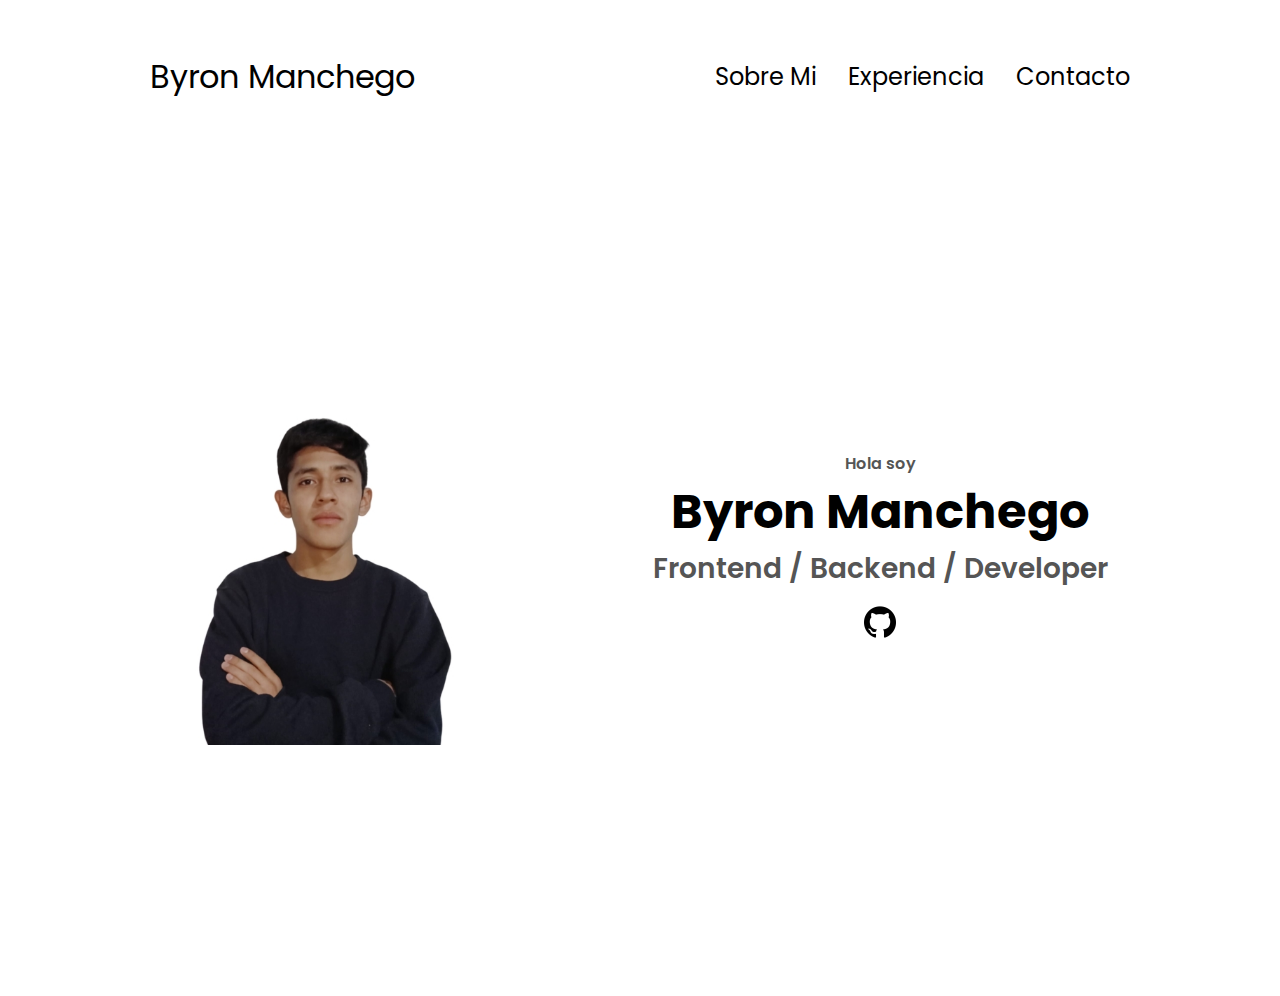
<file: index.html>
<!DOCTYPE html>
<html lang="en">
  <head>
    <meta charset="UTF-8" />
    <meta http-equiv="X-UA-Compatible" content="IE=edge" />
    <meta name="viewport" content="width=device-width, initial-scale=1.0" />
    <title>Tarea - S7</title>
    <link rel="stylesheet" href="style.css" />
    <link rel="stylesheet" href="mediaqueries.css" />
  </head>
  <body>
    <nav id="desktop-nav">
      <div class="logo">Byron Manchego</div>
      <div>
        <ul class="nav-links">
          <li><a href="/sobremi.html">Sobre Mi</a></li>
          <li><a href="/experiencia.html">Experiencia</a></li>
          <li><a href="/contacto.html">Contacto</a></li>
        </ul>
      </div>
    </nav>
    <nav id="hamburger-nav">
      <div class="logo">Byron Manchego</div>
      <div class="hamburger-menu">
        <div class="hamburger-icon" onclick="toggleMenu()">
          <span></span>
          <span></span>
          <span></span>
        </div>
        <div class="menu-links">
          <li><a href="/sobremi.html" onclick="toggleMenu()">Sobre mi</a></li>
          <li><a href="/experiencia.html" onclick="toggleMenu()">Experiencia</a></li>
          <li><a href="/contacto.html" onclick="toggleMenu()">Contacto</a></li>
        </div>
      </div>
    </nav>
    <section id="profile">
      <div class="section__pic-container">
        <img src="./assets/foto.jpg" alt="byron" />
      </div>
      <div class="section__text">
        <p class="section__text__p1">Hola soy</p>
        <h1 class="title">Byron Manchego</h1>
        <p class="section__text__p2">Frontend / Backend /  Developer</p>

        <div id="socials-container">
          <img
            src="./assets/github.png"
            alt="My Github profile"
            class="icon"
            onclick="location.href='https://github.com/ByronMG'"
          />
        </div>
      </div>
    </section>
    <script src="script.js"></script>
  </body>
</html>
</file>
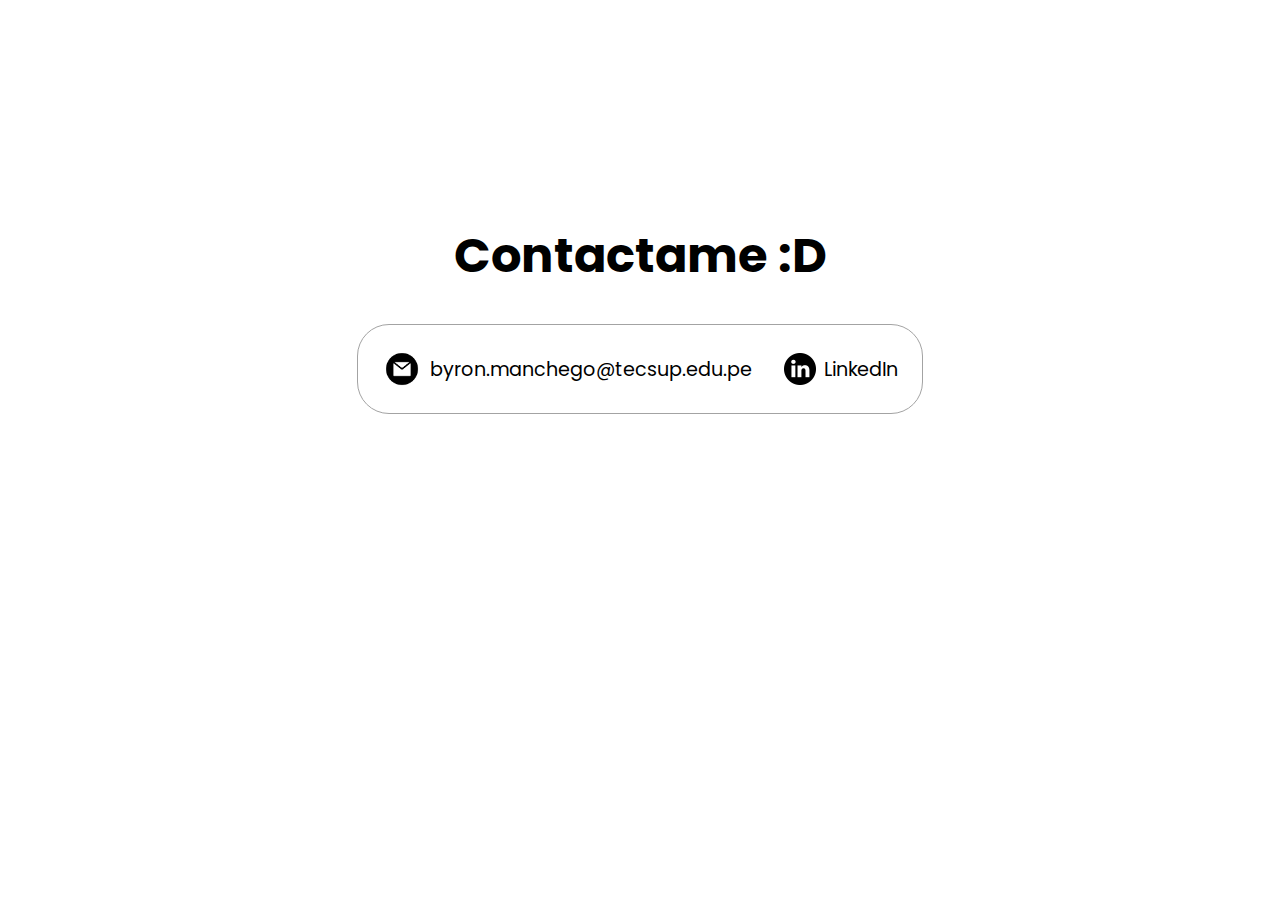
<file: contacto.html>
<!DOCTYPE html>
<html lang="en">
<head>
    <meta charset="UTF-8">
    <meta name="viewport" content="width=device-width, initial-scale=1.0">
    <link rel="stylesheet" href="style.css">
    <title>Contacto</title>
</head>
<body>
</section>
<section id="contact">
  <h1 class="title">Contactame :D</h1>
  <div class="contact-info-upper-container">
    <div class="contact-info-container">
      <img
        src="./assets/email.png"
        alt="Email icon"
        class="icon contact-icon email-icon"
      />
      <p><a href="mailto:examplemail@gmail.com">byron.manchego@tecsup.edu.pe</a></p>
    </div>
    <div class="contact-info-container">
      <img
        src="./assets/linkedin.png"
        alt="LinkedIn icon"
        class="icon contact-icon"
      />
      <p><a href="https://www.linkedin.com">LinkedIn</a></p>
    </div>
  </div>
</section>
</body>
</html>
</file>
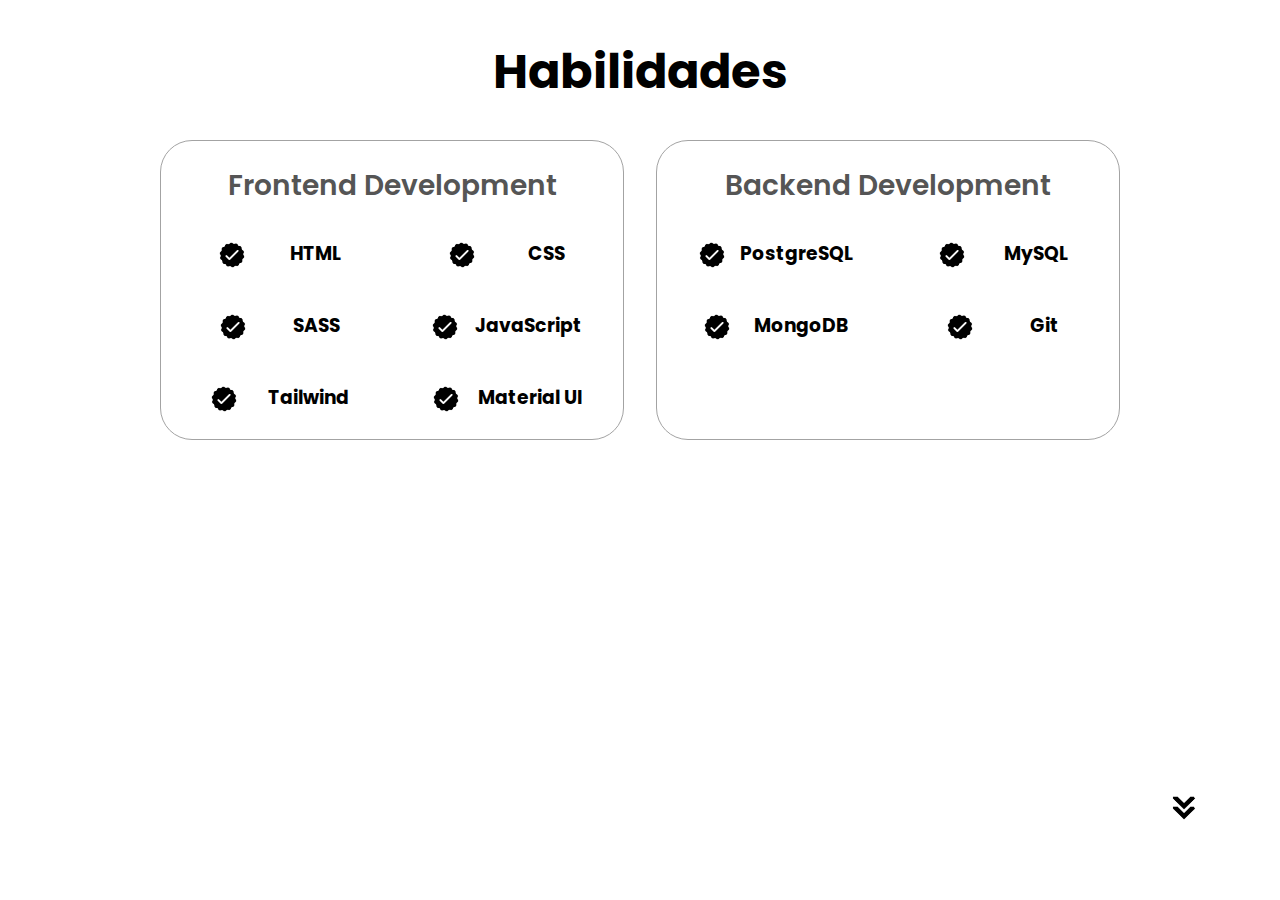
<file: experiencia.html>
<!DOCTYPE html>
<html lang="en">
<head>
    <meta charset="UTF-8">
    <meta name="viewport" content="width=device-width, initial-scale=1.0">
    <link rel="stylesheet" href="style.css">
    <title>Experiencia</title>
</head>
<body>
</section>
<section id="experience">
  <h1 class="title">Habilidades</h1>
  <div class="experience-details-container">
    <div class="about-containers">
      <div class="details-container">
        <h2 class="experience-sub-title">Frontend Development</h2>
        <div class="article-container">
          <article>
            <img
              src="./assets/checkmark.png"
              alt="Experience icon"
              class="icon"
            />
            <div>
              <h3>HTML</h3>
            </div>
          </article>
          <article>
            <img
              src="./assets/checkmark.png"
              alt="Experience icon"
              class="icon"
            />
            <div>
              <h3>CSS</h3>
            </div>
          </article>
          <article>
            <img
              src="./assets/checkmark.png"
              alt="Experience icon"
              class="icon"
            />
            <div>
              <h3>SASS</h3>
            </div>
          </article>
          <article>
            <img
              src="./assets/checkmark.png"
              alt="Experience icon"
              class="icon"
            />
            <div>
              <h3>JavaScript</h3>
            </div>
          </article>
          <article>
            <img
              src="./assets/checkmark.png"
              alt="Experience icon"
              class="icon"
            />
            <div>
              <h3>Tailwind</h3>
            </div>
          </article>
          <article>
            <img
              src="./assets/checkmark.png"
              alt="Experience icon"
              class="icon"
            />
            <div>
              <h3>Material UI</h3>
            </div>
          </article>
        </div>
      </div>
      <div class="details-container">
        <h2 class="experience-sub-title">Backend Development</h2>
        <div class="article-container">
          <article>
            <img
              src="./assets/checkmark.png"
              alt="Experience icon"
              class="icon"
            />
            <div>
              <h3>PostgreSQL</h3>
            </div>
          </article>
          <article>
            <img
              src="./assets/checkmark.png"
              alt="Experience icon"
              class="icon"
            />
            <div>
              <h3>MySQL</h3>
            </div>
          </article>
          <article>
            <img
              src="./assets/checkmark.png"
              alt="Experience icon"
              class="icon"
            />
            <div>
              <h3>MongoDB</h3>
            </div>
          </article>
          <article>
            <img
              src="./assets/checkmark.png"
              alt="Experience icon"
              class="icon"
            />
            <div>
              <h3>Git</h3>
            </div>
          </article>
        </div>
      </div>
    </div>
  </div>
  <img
    src="./assets/arrow.png"
    alt="Arrow icon"
    class="icon arrow"
    onclick="location.href='./#projects'"
  />

</body>
</html>
</file>
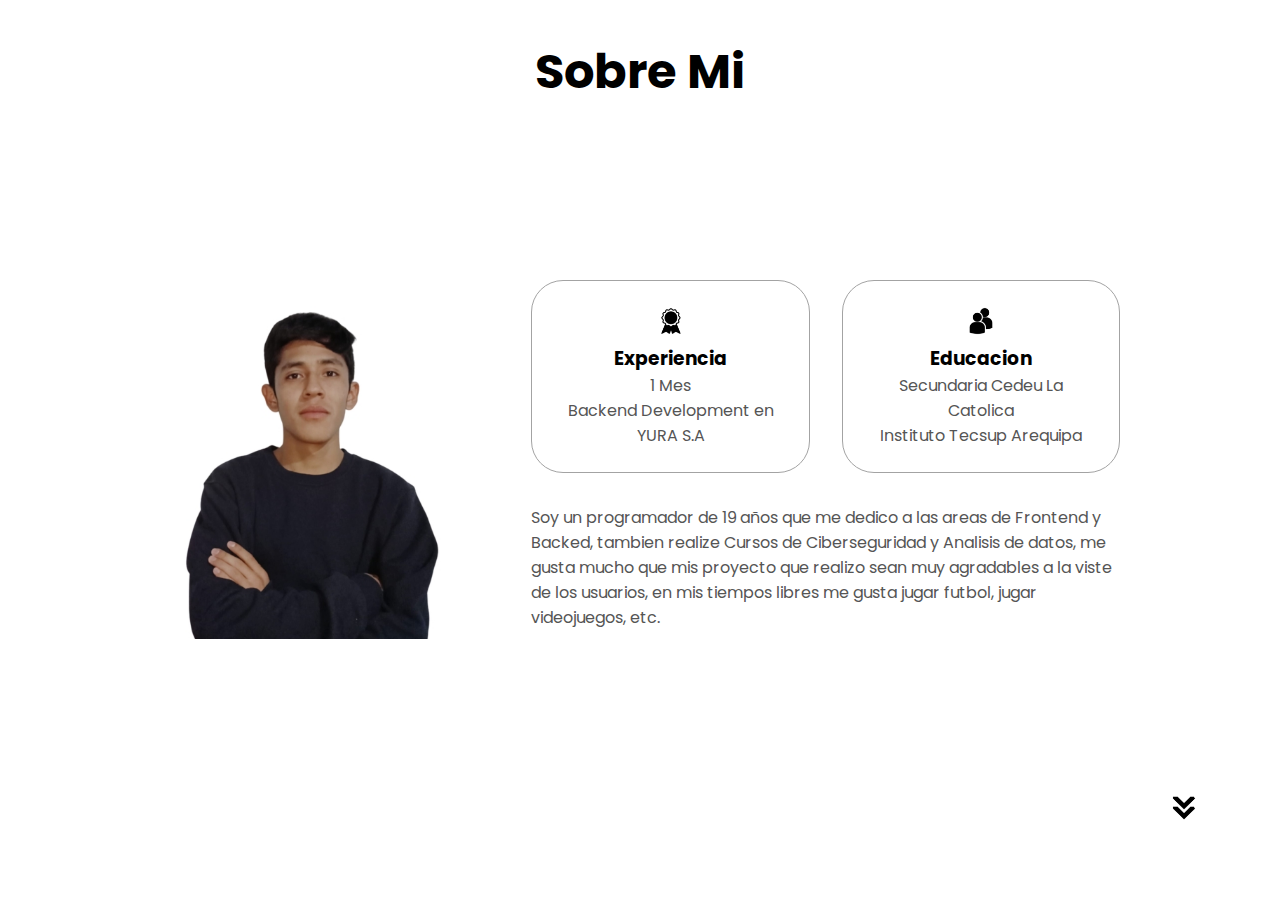
<file: sobremi.html>
<!DOCTYPE html>
<html lang="en">
<head>
    <meta charset="UTF-8">
    <meta name="viewport" content="width=device-width, initial-scale=1.0">
    <link rel="stylesheet" href="mediaqueries.css" />

    <link rel="stylesheet" href="style.css">
    <title>Sobre Mi</title>
</head>
<body>
    <section id="about">
        <h1 class="title">Sobre Mi</h1>
        <div class="section-container">
          <div class="section__pic-container">
            <img
              src="assets/foto.jpg"
              alt="Profile picture"
              class="about-pic"
            />
          </div>
          <div class="about-details-container">
            <div class="about-containers">
              <div class="details-container">
                <img
                  src="./assets/experience.png"
                  alt="Experience icon"
                  class="icon"
                />
                <h3>Experiencia</h3>
                <p>1 Mes <br />Backend Development en YURA S.A</p>
              </div>
              <div class="details-container">
                <img
                  src="./assets/education.png"
                  alt="Education icon"
                  class="icon"
                />
                <h3>Educacion</h3>
                <p>Secundaria Cedeu La Catolica<br />Instituto Tecsup Arequipa</p>
              </div>
            </div>
            <div class="text-container">
              <p>
                Soy un programador de 19 años que me dedico a las areas de Frontend y Backed, tambien
                realize Cursos de Ciberseguridad y Analisis de datos, me gusta mucho que
                mis proyecto que realizo sean muy agradables a la viste de los usuarios,
                en mis tiempos libres me gusta jugar futbol, jugar videojuegos, etc.
              </p>
            </div>
          </div>
        </div>
        <img
          src="./assets/arrow.png"
          alt="Arrow icon"
          class="icon arrow"
          onclick="location.href='./#experience'"
        />
</body>
</html>
</file>
<file: style.css>
/* GENERAL */

@import url("https://fonts.googleapis.com/css2?family=Poppins:wght@300;400;500;600&display=swap");

* {
  margin: 0;
  padding: 0;
}

body {
  font-family: "Poppins", sans-serif;
}

html {
  scroll-behavior: smooth;
}

p {
  color: rgb(85, 85, 85);
}

/* TRANSITION */

a,
.btn {
  transition: all 300ms ease;
}

/* DESKTOP NAV */

nav,
.nav-links {
  display: flex;
}

nav {
  justify-content: space-around;
  align-items: center;
  height: 17vh;
}

.nav-links {
  gap: 2rem;
  list-style: none;
  font-size: 1.5rem;
}

a {
  color: black;
  text-decoration: none;
  text-decoration-color: white;
}

a:hover {
  color: grey;
  text-decoration: underline;
  text-underline-offset: 1rem;
  text-decoration-color: rgb(181, 181, 181);
}

.logo {
  font-size: 2rem;
}

.logo:hover {
  cursor: default;
}

/* HAMBURGER MENU */

#hamburger-nav {
  display: none;
}

.hamburger-menu {
  position: relative;
  display: inline-block;
}

.hamburger-icon {
  display: flex;
  flex-direction: column;
  justify-content: space-between;
  height: 24px;
  width: 30px;
  cursor: pointer;
}

.hamburger-icon span {
  width: 100%;
  height: 2px;
  background-color: black;
  transition: all 0.3 ease-in-out;
}

.menu-links {
  position: absolute;
  top: 100%;
  right: 0;
  background-color: white;
  width: fit-content;
  max-height: 0;
  overflow: hidden;
  transition: all 0.3 ease-in-out;
}

.menu-links a {
  display: block;
  padding: 10px;
  text-align: center;
  font-size: 1.5rem;
  color: black;
  text-decoration: none;
  transition: all 0.3 ease-in-out;
}

.menu-links li {
  list-style: none;
}

.menu-links.open {
  max-height: 300px;
}

.hamburger-icon.open span:first-child {
  transform: rotate(45deg) translate(10px, 5px);
}

.hamburger-icon.open span:nth-child(2) {
  opacity: 0;
}

.hamburger-icon.open span:last-child {
  transform: rotate(-45deg) translate(10px, -5px);
}

.hamburger-icon span:first-child {
  transform: none;
}

.hamburger-icon span:first-child {
  opacity: 1;
}

.hamburger-icon span:first-child {
  transform: none;
}

/* SECTIONS */

section {
  padding-top: 4vh;
  height: 96vh;
  margin: 0 10rem;
  box-sizing: border-box;
  min-height: fit-content;
}

.section-container {
  display: flex;
}

/* PROFILE SECTION */

#profile {
  display: flex;
  justify-content: center;
  gap: 5rem;
  height: 80vh;
}

.section__pic-container {
  display: flex;
  height: 400px;
  width: 400px;
  margin: auto 0;
}

.section__text {
  align-self: center;
  text-align: center;
}

.section__text p {
  font-weight: 600;
}

.section__text__p1 {
  text-align: center;
}

.section__text__p2 {
  font-size: 1.75rem;
  margin-bottom: 1rem;
}

.title {
  font-size: 3rem;
  text-align: center;
}

#socials-container {
  display: flex;
  justify-content: center;
  margin-top: 1rem;
  gap: 1rem;
}

/* ICONS */

.icon {
  cursor: pointer;
  height: 2rem;
}

/* BUTTONS */

.btn-container {
  display: flex;
  justify-content: center;
  gap: 1rem;
}

.btn {
  font-weight: 600;
  transition: all 300ms ease;
  padding: 1rem;
  width: 8rem;
  border-radius: 2rem;
}

.btn-color-1,
.btn-color-2 {
  border: rgb(53, 53, 53) 0.1rem solid;
}

.btn-color-1:hover,
.btn-color-2:hover {
  cursor: pointer;
}

.btn-color-1,
.btn-color-2:hover {
  background: rgb(53, 53, 53);
  color: white;
}

.btn-color-1:hover {
  background: rgb(0, 0, 0);
}

.btn-color-2 {
  background: none;
}

.btn-color-2:hover {
  border: rgb(255, 255, 255) 0.1rem solid;
}

.btn-container {
  gap: 1rem;
}

/* ABOUT SECTION */

#about {
  position: relative;
}

.about-containers {
  gap: 2rem;
  margin-bottom: 2rem;
  margin-top: 2rem;
}

.about-details-container {
  justify-content: center;
  flex-direction: column;
}

.about-containers,
.about-details-container {
  display: flex;
}

.about-pic {
  border-radius: 2rem;
}

.arrow {
  position: absolute;
  right: -5rem;
  bottom: 2.5rem;
}

.details-container {
  padding: 1.5rem;
  flex: 1;
  background: white;
  border-radius: 2rem;
  border: rgb(53, 53, 53) 0.1rem solid;
  border-color: rgb(163, 163, 163);
  text-align: center;
}

.section-container {
  gap: 4rem;
  height: 80%;
}

.section__pic-container {
  height: 400px;
  width: 400px;
  margin: auto 0;
}

/* EXPERIENCE SECTION */

#experience {
  position: relative;
}

.experience-sub-title {
  color: rgb(85, 85, 85);
  font-weight: 600;
  font-size: 1.75rem;
  margin-bottom: 2rem;
}

.experience-details-container {
  display: flex;
  justify-content: center;
  flex-direction: column;
}

.article-container {
  display: flex;
  text-align: initial;
  flex-wrap: wrap;
  flex-direction: row;
  gap: 2.5rem;
  justify-content: space-around;
}

article {
  display: flex;
  width: 10rem;
  justify-content: space-around;
  gap: 0.5rem;
}

article .icon {
  cursor: default;
}


/* CONTACT */

#contact {
  display: flex;
  justify-content: center;
  flex-direction: column;
  height: 70vh;
}

.contact-info-upper-container {
  display: flex;
  justify-content: center;
  border-radius: 2rem;
  border: rgb(53, 53, 53) 0.1rem solid;
  border-color: rgb(163, 163, 163);
  background: (250, 250, 250);
  margin: 2rem auto;
  padding: 0.5rem;
}

.contact-info-container {
  display: flex;
  align-items: center;
  justify-content: center;
  gap: 0.5rem;
  margin: 1rem;
}

.contact-info-container p {
  font-size: larger;
}

.contact-icon {
  cursor: default;
}

.email-icon {
  height: 2.5rem;
}
</file>
<file: mediaqueries.css>
@media screen and (max-width: 1400px) {
  #profile {
    height: 83vh;
    margin-bottom: 6rem;
  }
  .about-containers {
    flex-wrap: wrap;
  }
  #contact,
  #projects {
    height: fit-content;
  }
}

@media screen and (max-width: 1200px) {
  #desktop-nav {
    display: none;
  }
  #hamburger-nav {
    display: flex;
  }
  #experience,
  .experience-details-container {
    margin-top: 2rem;
  }
  #profile,
  .section-container {
    display: block;
  }
  .arrow {
    display: none;
  }
  section,
  .section-container {
    height: fit-content;
  }
  section {
    margin: 0 5%;
  }
  .section__pic-container {
    width: 275px;
    height: 275px;
    margin: 0 auto 2rem;
  }
  .about-containers {
    margin-top: 0;
  }
}

@media screen and (max-width: 600px) {
  #contact,
  footer {
    height: 40vh;
  }
  #profile {
    height: 83vh;
    margin-bottom: 0;
  }
  article {
    font-size: 1rem;
  }
  footer nav {
    height: fit-content;
    margin-bottom: 2rem;
  }
  .about-containers,
  .contact-info-upper-container,
  .btn-container {
    flex-wrap: wrap;
  }
  .contact-info-container {
    margin: 0;
  }
  .contact-info-container p,
  .nav-links li a {
    font-size: 1rem;
  }
  .experience-sub-title {
    font-size: 1.25rem;
  }
  .logo {
    font-size: 1.5rem;
  }
  .nav-links {
    flex-direction: column;
    gap: 0.5rem;
    text-align: center;
  }
  .section__pic-container {
    width: auto;
    height: 46vw;
    justify-content: center;
  }
  .section__text__p2 {
    font-size: 1.25rem;
  }
  .title {
    font-size: 2rem;
  }
  .text-container {
    text-align: justify;
  }
}
</file>
